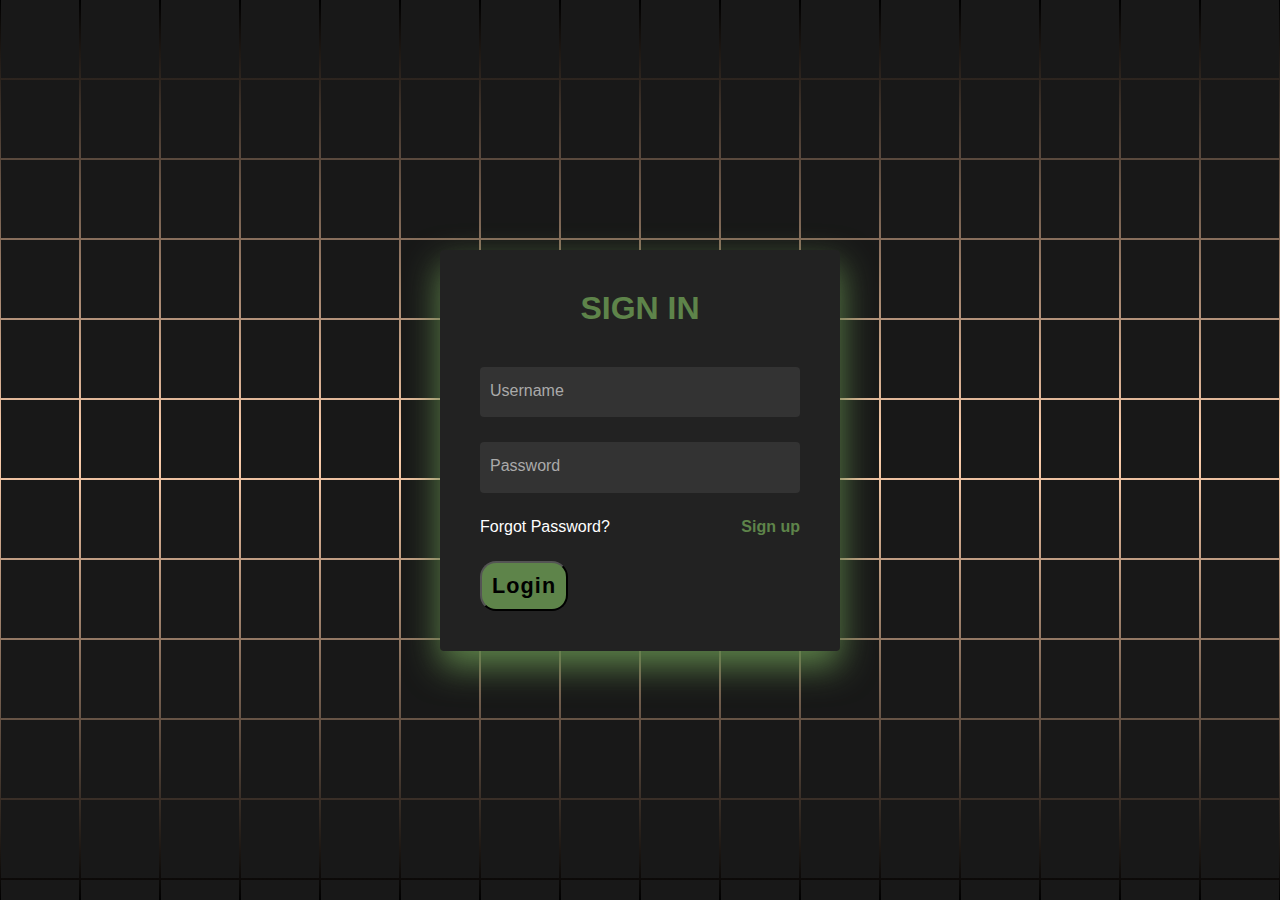
<file: index.html>
<!-- ////////// AUTHOR: Kelvin mulei -->
<!-- /////Created: 3/3/2024 -->


<!DOCTYPE html>
<html lang="en" >
<head>
  <meta charset="UTF-8">
  <title>Login Page</title>
  <link rel="stylesheet" href="style.css">

</head>
<body class="body">

<!-- section -->
<section>
   <!-- 260 spans to add animations to the background -->
    <span></span>
    <span></span>
    <span></span>
    <span></span>
    <span></span>
    <span></span>
    <span></span>
    <span></span>
    <span></span>
    <span></span>
    <span></span>
    <span></span>
    <span></span>
    <span></span>
    <span></span>
    <span></span>
    <span></span>
    <span></span>
    <span></span>
    <span></span>
    <span></span>
    <span></span>
    <span></span>
    <span></span>
    <span></span>
    <span></span>
    <span></span>
    <span></span>
    <span></span>
    <span></span>
    <span></span>
    <span></span>
    <span></span>
    <span></span>
    <span></span>
    <span></span>
    <span></span>
    <span></span>
    <span></span>
    <span></span>
    <span></span>
    <span></span>
    <span></span>
    <span></span>
    <span></span>
    <span></span>
    <span></span>
    <span></span>
    <span></span>
    <span></span>
    <span></span>
    <span></span>
    <span></span>
    <span></span>
    <span></span>
    <span></span>
    <span></span>
    <span></span>
    <span></span>
    <span></span>
    <span></span>
    <span></span>
    <span></span>
    <span></span>
    <span></span>
    <span></span>
    <span></span>
    <span></span>
    <span></span>
    <span></span>
    <span></span>
    <span></span>
    <span></span>
    <span></span>
    <span></span>
    <span></span>
    <span></span>
    <span></span>
    <span></span>
    <span></span>
    <span></span>
    <span></span>
    <span></span>
    <span></span>
    <span></span>
    <span></span>
    <span></span>
    <span></span>
    <span></span>
    <span></span>
    <span></span>
    <span></span>
    <span></span>
    <span></span>
    <span></span>
    <span></span>
    <span></span>
    <span></span>
    <span></span>
    <span></span>
    <span></span>
    <span></span>
    <span></span>
    <span></span>
    <span></span>
    <span></span>
    <span></span>
    <span></span>
    <span></span>
    <span></span>
    <span></span>
    <span></span>
    <span></span>
    <span></span>
    <span></span>
    <span></span>
    <span></span>
    <span></span>
    <span></span>
    <span></span>
    <span></span>
    <span></span>
    <span></span>
    <span></span>
    <span></span>
    <span></span>
    <span></span>
    <span></span>
    <span></span>
    <span></span>
    <span></span>
    <span></span>
    <span></span>
    <span></span>
    <span></span>
    <span></span>
    <span></span>
    <span></span>
    <span></span>
    <span></span>
    <span></span>
    <span></span>
    <span></span>
    <span></span>
    <span></span>
    <span></span>
    <span></span>
    <span></span>
    <span></span>
    <span></span>
    <span></span>
    <span></span>
    <span></span>
    <span></span>
    <span></span>
    <span></span>
    <span></span>
    <span></span>
    <span></span>
    <span></span>
    <span></span>
    <span></span>
    <span></span>
    <span></span>
    <span></span>
    <span></span>
    <span></span>
    <span></span>
    <span></span>
    <span></span>
    <span></span>
    <span></span>
    <span></span>
    <span></span>
    <span></span>
    <span></span>
    <span></span>
    <span></span>
    <span></span>
    <span></span>
    <span></span>
    <span></span>
    <span></span>
    <span></span>
    <span></span>
    <span></span>
    <span></span>
    <span></span>
    <span></span>
    <span></span>
    <span></span>
    <span></span>
    <span></span>
    <span></span>
    <span></span>
    <span></span>
    <span></span>
    <span></span>
    <span></span>
    <span></span>
    <span></span>
    <span></span>
    <span></span>
    <span></span>
    <span></span>
    <span></span>
    <span></span>
    <span></span>
    <span></span>
    <span></span>
    <span></span>
    <span></span>
    <span></span>
    <span></span>
    <span></span>
    <span></span>
    <span></span>
    <span></span>
    <span></span>
    <span></span>
    <span></span>
    <span></span>
    <span></span>
    <span></span>
    <span></span>
    <span></span>
    <span></span>
    <span></span>
    <span></span>
    <span></span>
    <span></span>
    <span></span>
    <span></span>
    <span></span>
    <span></span>
    <span></span>
    <span></span>
    <span></span>
    <span></span>
    <span></span>
    <span></span>
    <span></span>
    <span></span>
    <span></span>
    <span></span>
    <span></span>
    <span></span>
    <span></span>
    <span></span>
    <span></span>
    <span></span>
    <span></span>
    <span></span>
    <span></span>
    <span></span>
    <span></span>
    <span></span>
    <span></span>
    <span></span>
    <span></span>
    <!-- /////end of span -->

 <!-- //////////signin form -->
    <div class="signin">
        <div class="content">
          <h2>Sign In</h2>
          <div class="form">
            <div class="inputBox">
              <input type="text" required>
              <i>Username</i>
            </div>
            <div class="inputBox">
              <input type="password" required>
              <i>Password</i>
            </div>
            <div class="links">
              <a href="#">Forgot Password?</a>
              <a href="#" class="signup-link">Sign up</a>
            </div>
            <div class="inputBox">
              <button type="submit">Login</button>
            </div>
          </div>
        </div>
      </div>
<!-- ////////sign in form ends -->


<!-- /////////sign up form -->
    <div class="signup">
        <div class="content">
          <h2>Sign Up</h2>
          <div class="form">
            <div class="inputBox">
              <input type="text" required>
              <i>Full names</i>
            </div>
            <div class="inputBox">
                <input type="email" required>
                <i>Email</i>
              </div>
            <div class="inputBox">
              <input type="password" required>
              <i>Password</i>
            </div>
            <div class="links">
              <a href="#">Forgot Password?</a>
              <a href="#" class="signin-link">Sign in</a>
            </div>
            <div class="inputBox">
              <button type="submit">Sign Up</button>
            </div>
          </div>
        </div>
      </div>
      
<!-- //////sign up form ends -->
  </section>
  <!-- ///end of section -->
  <script src="script.js"></script>
</body>
</html>
</file>
<file: style.css>
*
{
	margin: 0;
	padding: 0;
	box-sizing: border-box;
	font-family: 'Quicksand', sans-serif;
}

.body 
{
	display: flex;
	justify-content: center;
	align-items: center;
	min-height: 100vh;
	background: #A9DDF5;
}

section 
{
	position: absolute;
	width: 100vw;
	height: 100vh;
	display: flex;
	justify-content: center;
	align-items: center;
	gap: 2px;
	flex-wrap: wrap;
	overflow: hidden;
}

section::before 
{
	content: '';
	position: absolute;
	width: 100%;
	height: 100%;
	background: linear-gradient(#000,#FECFAD,#000);
	animation: animate 5s linear infinite;
}

@keyframes animate 
{
	0%
	{
		transform: translateY(-100%);
	}
	100%
	{
		transform: translateY(10%);
	}
}

section span 
{
	position: relative;
	display: block;
	width: calc(6.25vw - 2px);
	height: calc(6.25vw - 2px);
	background: #181818;
	z-index: 2;
	transition: 1.5s;
}

section span:hover 
{
	background: #5E844A;
	transition: 0s;
}

section .signin
{
	position: absolute;
	width: 400px;
	background: #222;  
	z-index: 100;
	display: flex;
	justify-content: center;
	align-items: center;
	padding: 40px;
	border-radius: 4px;
	box-shadow: 0 15px 35px #5E844A;
  transition: all 0.5s ease; 
}
.signup
{
	position: absolute;
	width: 400px;
	background: #222;  
	z-index: 100;
	display: none;  /*hide signup*/
	justify-content: center;
	align-items: center;
	padding: 40px;
	border-radius: 4px;
	box-shadow: 0 15px 35px #FECFAD;
  transform: translateX(0); 
  transition: all 0.5s ease; 
}

section .content 
{
	position: relative;
	width: 100%;
	display: flex;
	justify-content: center;
	align-items: center;
	flex-direction: column;
	gap: 40px;
}

section .content h2 
{
	font-size: 2em;
	color: #5E844A;
	text-transform: uppercase;
}

section .content .form 
{
	width: 100%;
	display: flex;
	flex-direction: column;
	gap: 25px;
}

section .content .form .inputBox
{
	position: relative;
	width: 100%;
}

section .content .form .inputBox input 
{
	position: relative;
	width: 100%;
	background: #333;
	border: none;
	outline: none;
	padding: 25px 10px 7.5px;
	border-radius: 4px;
	color: #fff;
	font-weight: 500;
	font-size: 1em;
}

section .content .form .inputBox i 
{
	position: absolute;
	left: 0;
	padding: 15px 10px;
	font-style: normal;
	color: #aaa;
	transition: 0.5s;
	pointer-events: none;
}

.content .form .inputBox input:focus ~ i,
.content .form .inputBox input:valid ~ i
{
	transform: translateY(-7.5px);
	font-size: 0.8em;
	color: #fff;
}

.content .form .links 
{
	position: relative;
	width: 100%;
	display: flex;
	justify-content: space-between;
}

.content .form .links a 
{
	color: #fff;
	text-decoration: none;
}

.content .form .links a:nth-child(2)
{
	color: #5E844A;
	font-weight: 600;
}

.content .form .inputBox button[type="submit"]
{
	padding: 10px;
	background: #5E844A;
	color: #000;
	font-weight: 600;
	font-size: 1.35em;
	letter-spacing: 0.05em;
	cursor: pointer;
	border-radius: 16px;
}

input[type="submit"]:active
{
	opacity: 0.6;
}
/* //////////enable page to fit different devices */
@media (max-width: 900px)
{
	section span 
	{
		width: calc(10vw - 2px);
		height: calc(10vw - 2px);
	}
}

@media (max-width: 600px)
{
	section span 
	{
		width: calc(20vw - 2px);
		height: calc(20vw - 2px);
	}
}
</file>
